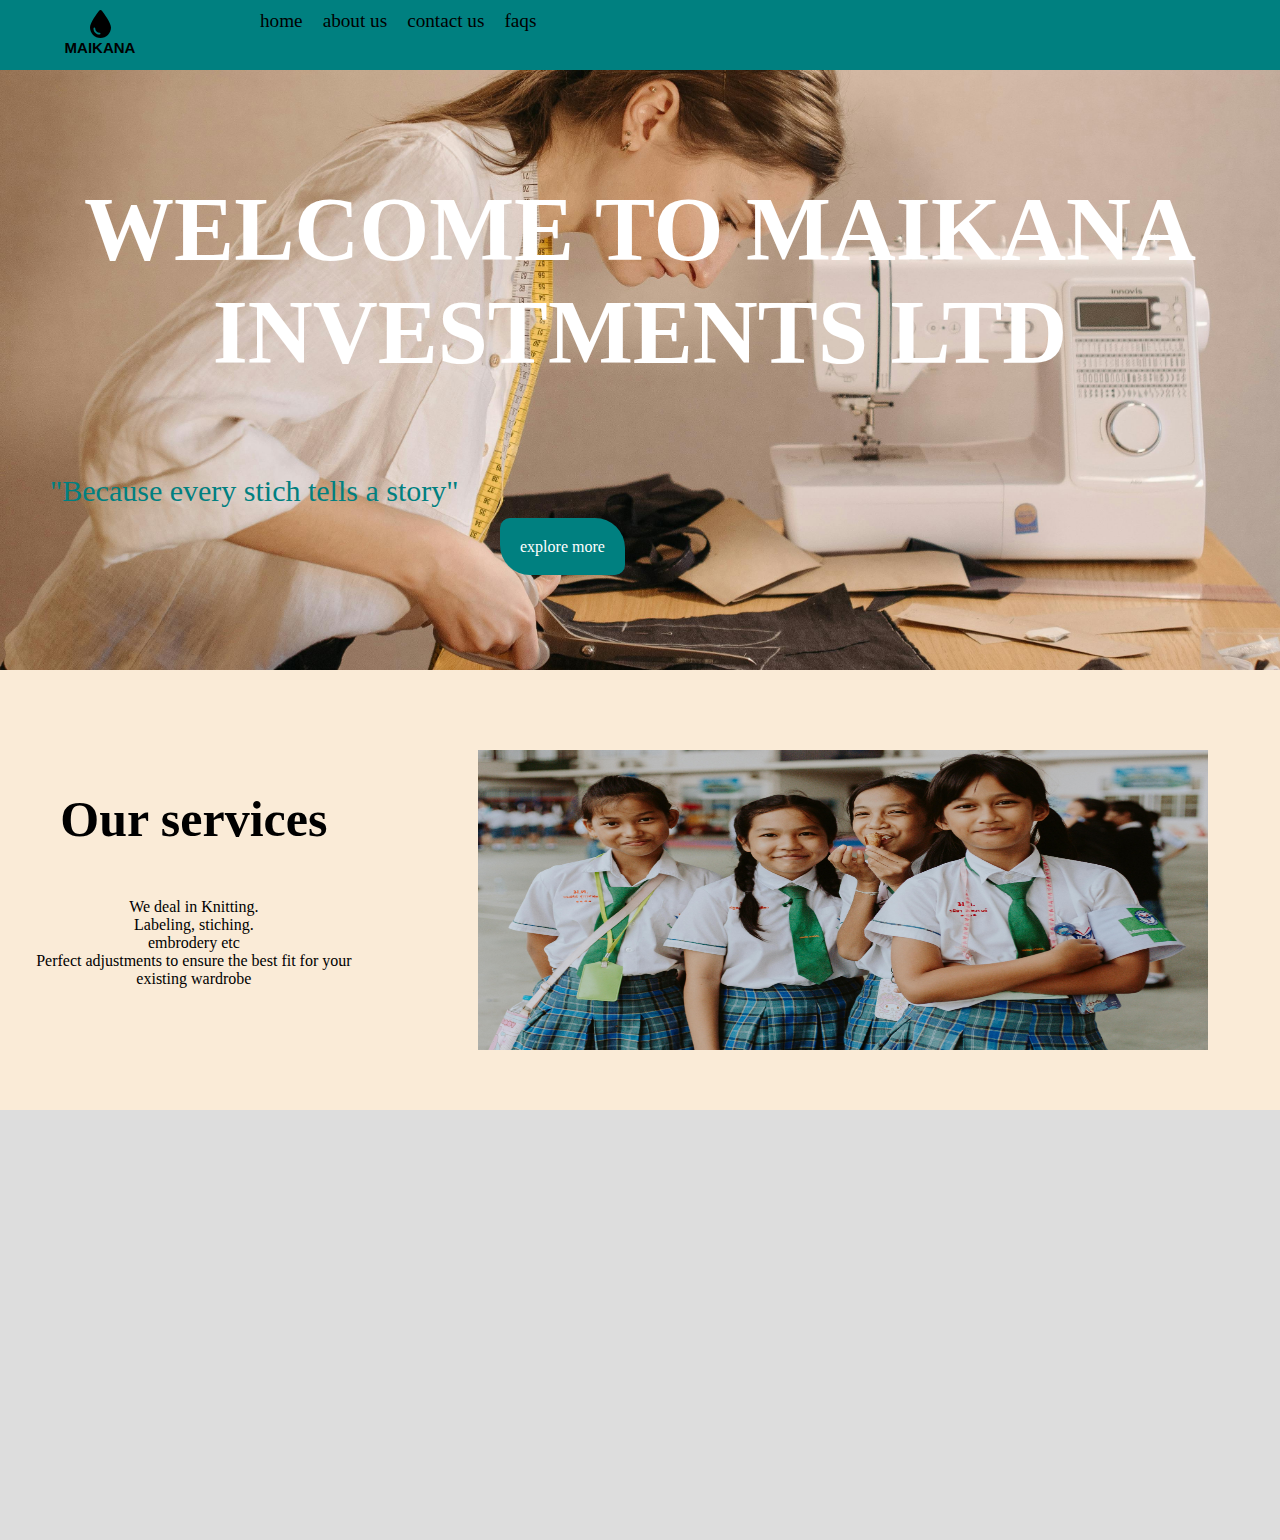
<file: index.html>
<!DOCTYPE html>
<html lang="en">
<head>
    <meta charset="UTF-8">
    <meta name="viewport" content="width=device-width, initial-scale=1.0">
    <title>Home</title>
    <link rel="stylesheet" href="styles.css">
</head>
<body>
    <nav>
       
        <br>
        <div class="logo">
        <img src="images/droplet-solid.svg" alt="">
        <h3>MAIKANA </h3>
        </div>
        
        <a href="index.html">home</a>
        <a href="about.html">about us</a>
        <a href="contact us.html">contact us</a>
        <a href="Faqs.html">faqs</a>
        
    </nav>
    <div class="banner">
        <br>
        <h3>WELCOME TO MAIKANA INVESTMENTS LTD</h3>
        <p>"Because every stich tells a story"</p>
        <a href="">explore more</a>
    </div>
    <div class="object">
        <div class="text-image">
            <h3>Our services</h3>
            <p>We deal in Knitting. <br> Labeling, stiching. <br> embrodery etc<br>Perfect adjustments to ensure the best fit for your  existing wardrobe <br> 
        </div>
        <div class="image-container">
            <img src="./images/2.jpg" alt="" >
        </div>
    </div>
    
    
    
</body>
</html>
</file>
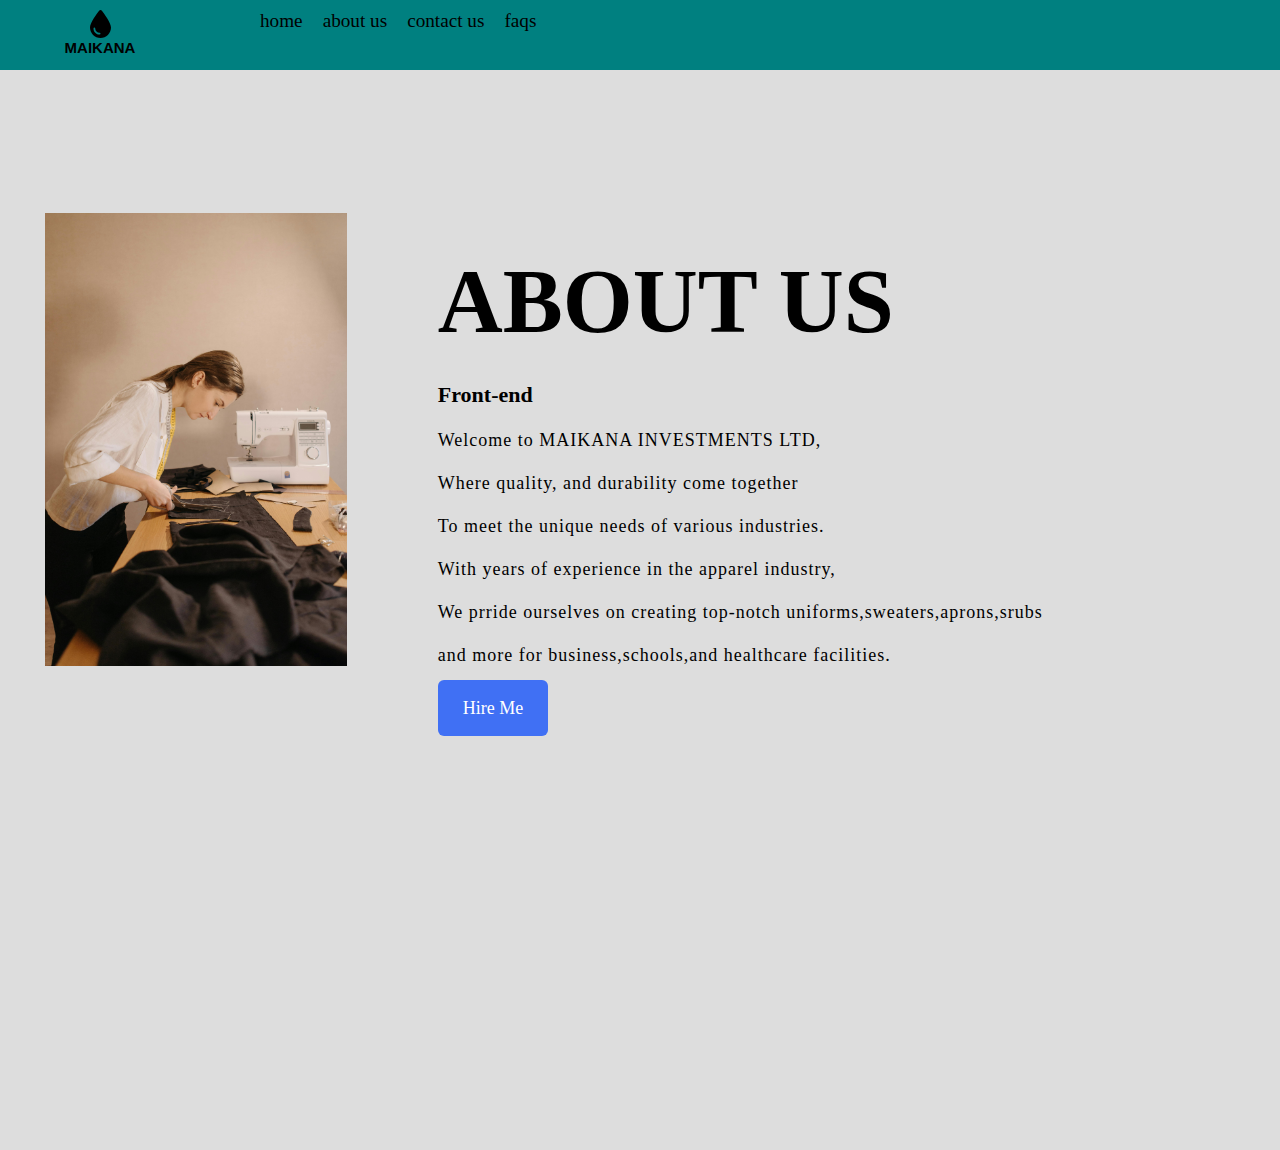
<file: about.html>
<!DOCTYPE html>
<html lang="en">
<head>
    <meta charset="UTF-8">
    <meta name="viewport" content="width=device-width, initial-scale=1.0">
    <title>about us</title>
    <link rel="stylesheet" href="styles.css">
</head>
<body>
    <nav>
       
        <br>
        <div class="logo">
        <img src="images/droplet-solid.svg" alt="">
        <h3>MAIKANA </h3>
        </div>
        
        <a href="index.html">home</a>
        <a href="#">about us</a>
        <a href="contact us.html">contact us</a>
        <a href="Faqs.html">faqs</a>
        
    </nav>
    <section class="about-us">
        <div class="about">
            <img src="./images/1.jpg" class="pic" >
            <div class="text">
                <h3>ABOUT US</h3>
                <h4>Front-end</h4>
                <p>Welcome to MAIKANA INVESTMENTS LTD,</p>
                <p>Where quality, and durability come together</p>
                <p>To meet the unique needs of various industries.</p>
                <p>With years of experience in the apparel industry,</p>
                <p>We prride ourselves on creating top-notch uniforms,sweaters,aprons,srubs</p>
                <p>and more for business,schools,and healthcare facilities.</p>
                 <div class="link">
                    <a href="#" class="hire">Hire Me</a>

                 </div>
            </div>

        </div>
    </section>
   
    

    
</body>
</html>
</file>
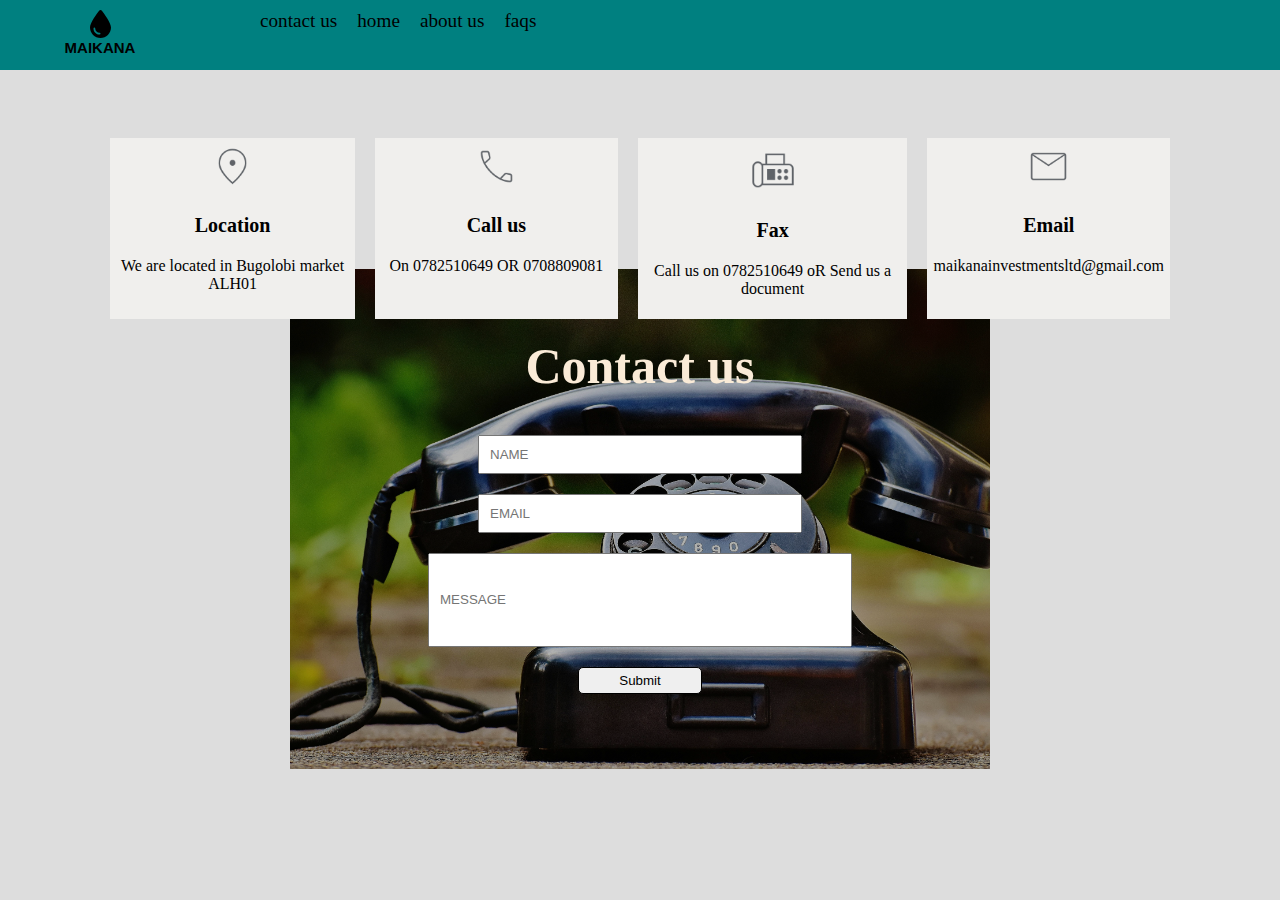
<file: contact us.html>
<!DOCTYPE html>
<html lang="en">
<head>
    <meta charset="UTF-8">
    <meta name="viewport" content="width=device-width, initial-scale=1.0">
    <title>Contact us</title>
    <link rel="stylesheet" href="styles.css">
</head>
<body>
    <nav>
       
        <br>
        <div class="logo">
        <img src="images/droplet-solid.svg" alt="">
        <h3>MAIKANA </h3>
        </div>
        <a href="#">contact us</a>
        <a href="index.html">home</a>
        <a href="about.html">about us</a>
        <a href="Faqs.html">faqs</a>
    
        
    </nav>
    <br>
    <div class="icons">
        <div class="location">
         <img src="images/location.png" alt="">
         <h3>Location</h3>
         <p> We are located in Bugolobi market ALH01</p> 
        </div>
        <div class="phone">
         <img src="images/call.png" alt="">
         <h3>Call us</h3>
         <p> On 0782510649 OR 0708809081</p>
        </div>
        <div class="fax">
         <img src="images/fax.png" alt="">
         <h3>Fax</h3>
         <p> Call us on 0782510649 oR Send us a document</p>
        </div>
        <div class="email">
         <img src="images/mail.png" alt="">
         <h3>Email</h3>
         <p> maikanainvestmentsltd@gmail.com</p>
        </div>
     </div>
     
    <div class="contact">
        
        
        <div class="box">
            <br>
        <h3 class="brenda">Contact us</h3>
     
    <input class="input1" placeholder="NAME" type="text">
    <br>
    <input class="input2" placeholder="EMAIL" type="text">
    <br>
    <input class="input3" placeholder="MESSAGE" type="text">
    <br>
    <button class="submit">Submit</button>
        </div>
    </div>
    

    
</body>
</html>
</file>
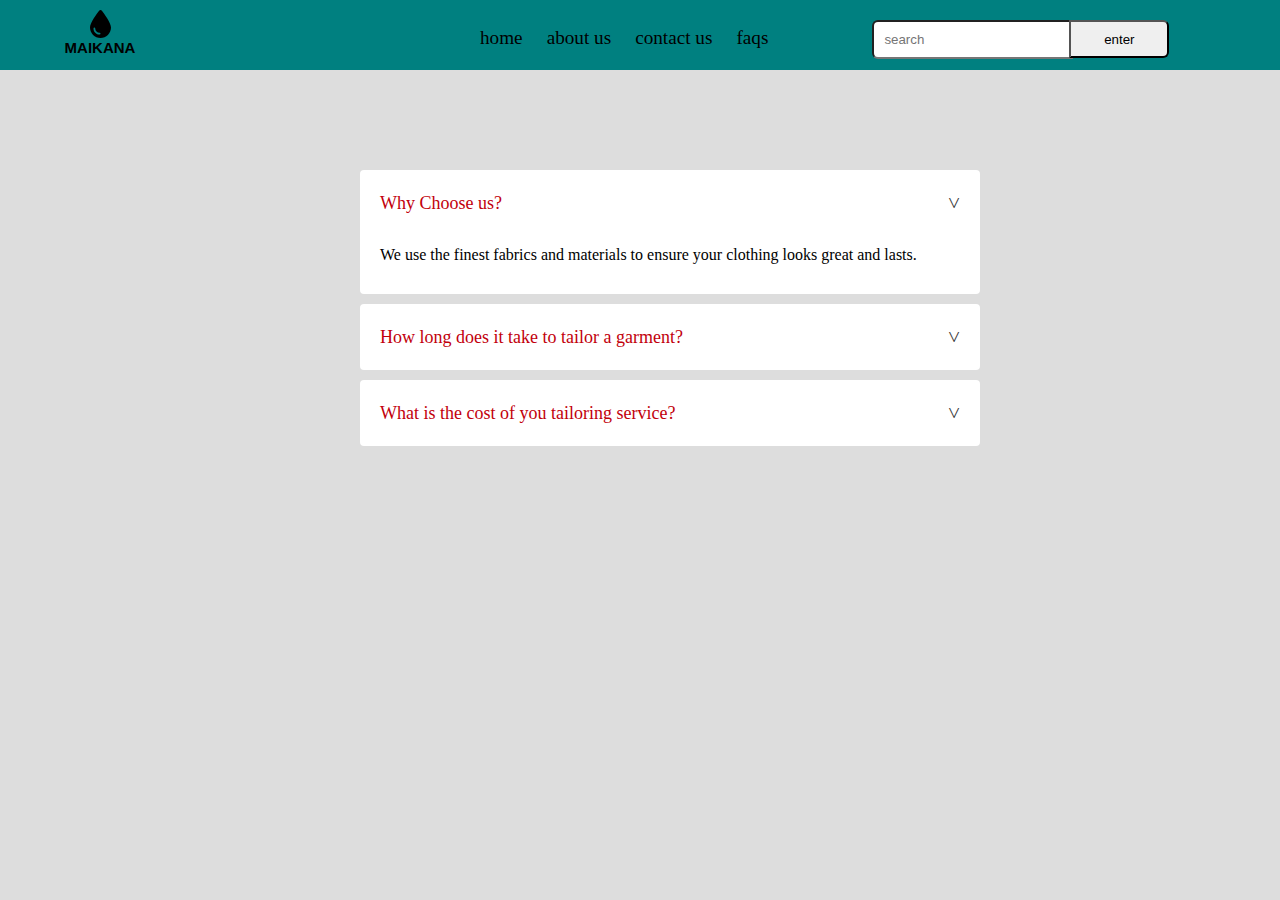
<file: Faq.html>
<!DOCTYPE html>
<html lang="en">
<head>
    <meta charset="UTF-8">
    <meta name="viewport" content="width=device-width, initial-scale=1.0">
    <title>Frequently Asked Questions</title>
    <link rel="stylesheet" href="styles.css">
</head>
<body>
    <nav>
       
        <br>
        <div class="logo">
        <img src="images/droplet-solid.svg" alt="">
        <h3>MAIKANA </h3>
        </div>
        <div class="navsec">
        <a href="index.html">home</a>
        <a href="about.html">about us</a>
        <a href="contact us.html">contact us</a>
        <a href="#">faqs</a>
        <input type="text"placeholder="search">
        <button>enter</button>
        
        </div>
    </nav>
    <ul id="reason">
        <li>
            <label for="first">Why Choose us?<span>&#x3e;</span></label>
            <input type="radio" name="reason" id="first" checked>
            <div class="content">
                <p>We use the finest fabrics and materials to ensure your clothing looks great and lasts.</p>

            </div>
        </li>
        <li>
            <label for="second">How long does it take to tailor a garment?<span>&#x3e;</span></label>
            <input type="radio" name="reason" id="second" >
            <div class="content">
                <p>The time frame depends on the complexity of the garment and alterations needed</p>
                <p>Minor alterations take 2-3 days while detailed work can take 2-4 weeks.</p>

            </div>
        </li>
        <li>
            <label for="third">What is the cost of you tailoring service?<span>&#x3e;</span></label>
            <input type="radio" name="reason" id="third" >
            <div class="content">
                <p>The cost varies based on the type service.A clothing is priced depending on</p>
                <p>fabric,design,and labor.we provide a detailed estimate after consultation.</p>

            </div>
        </li>
        

            </div>
        </li>
    </ul>
    
</body>
</html>
</file>
<file: styles.css>
body
{
    padding: 0;
    margin: 0;
    overflow-x: hidden;
    
}
nav
{
    height: 70px;
    background: teal;
    display: flex;
}
nav img
{
    width: 7%;
    margin-top: 10px;
}
.logo 
{
    text-align: center;
    font-family: Arial, Helvetica, sans-serif;
margin-left: -50px;
    
}
.logo h3{
    font-size: 15px;
    margin-top: -3px;
    
}
nav a{
    margin: 10px;
    color: black;
    text-decoration: none;
    font-size: larger;
}
.navsec
{
    margin-left: 200px;
    padding: 30px;
}

.banner
{
   background: white; 
   height: 600px;
   background: url("./images/1.jpg");
   background-repeat: no-repeat;
   background-position: center;
   background-size: cover;
   
}
.banner h3
{
    text-align: center;
    color: white;
    font-size: 90px;
    font-weight: 700px;
}
.banner a
{
    text-align: center;
    background: teal;
    color: white;
    padding: 20px;
    border-radius: 10px 30px;
    margin-left: 500px;
    text-decoration: none;


}
.banner a:hover
{
    color: aqua;
    background: black;
    padding: 10px;
    border-radius:10px ;

}
.banner p:hover
{
transform: scale(1.2);
}
.banner p
  {
    transition: ease-out;
    text-align:left;
    margin-left: 50px;
    color: teal;
    font-size: 30px;
    font-weight:200px ;
    
    
    
  }
  input{
    padding: 10px;
  }
.object{
    background-color: antiquewhite;
    display: flex;
    height: 400px;
    width: 100%;
    /* justify-content: center; */
    padding: 20px;
    gap: 20px;
    float: left;
}
.text-image{
    
    
    height: 700px;
    align-items: center;
    text-align: center;
    gap: 20px; 
    justify-content: center;
    margin-top: 150px;
    

}
.text-image h3
{
    margin-top: -50px;
    font-size: 50px;
}
.image-container img{
    width: 80%;
    height: 300px;
    margin-right: 600px;
    margin-top: 60px;
    margin-left: 90px;

    
}


    



.contact
{
   background:linear-gradient(rgba(0,0,0,0.3),rgba(0,0,0,0.3)),url('images/pexels-pixabay-163007.jpg'); 
   text-align: center;
   height: 500px;
   width: 700px;
   margin-left: 290px;
   margin-top: -100px;
   background-size: cover;
   background-position: center;

}
.brenda
{
    margin-top: 50px;
    font-size: 50px;
    color: antiquewhite;
}
.icons
{
    display: flex;
    justify-content: space-between;
    
    padding: 20px 80px;
    margin: 20px;
}
.icons h3
{
  font-size: 20px;  
}
.icons img
{
    width: 20%;
    
}
.location
{
text-align: center;
padding: 5px;
margin:10px ;
background-color:  rgb(240, 239, 237);
}
.phone
{
    text-align: center;
    padding: 5px;
    margin:10px ;
    background-color:  rgb(240, 239, 237);
}
.email
{
    text-align: center;
    padding: 5px;
    margin:10px ;
    background-color:  rgb(240, 239, 237);
}
.fax
{
    text-align: center;
    padding: 5px;
    margin:10px ;
    background-color:  rgb(240, 239, 237);
}
.box
{
    text-align: center;

}
.input1
{
    width: 300px;
   margin-top: -50px; 
  
}
.input2
{
    width: 300px;
   margin-top: 20px; 
   
}
.input3
{
   margin-top: 20px; 
    width: 400px;
   height: 70px;
}
.submit
{
    margin-top: 20px;
    padding: 5px 40px;
    border-color: white;
    border-radius: 5px;
    border: 1px solid;
}
body{
    background: #ddd;
}



#reason{
    margin: 100px auto;
    width: 600px
}
#reason li{
    list-style: none;
    width: 100%;
    margin-bottom: 10px;
    background: #fff;
    padding:10px;
    border-radius: 4px;

}
#reason li label{
    padding: 10px;
    display: flex;
    align-items: center;
    justify-content: space-between;
    font-size: 18px;
    font-weight: 500px;
    cursor: pointer;
    color: #c2000c;
}
#reason li label span{
    transform: rotate(90deg);
    font-size: 22px;
    color: #333;
}
#reason label + input[type="radio"]{
    display: none;
}
#reason .content{
    padding: 0 10px;
    line-height: 26px;
    max-height: 0;
    overflow: hidden;
    transition: max-height 0.5s;
}
#reason label + input[type="radio"]:checked + .content{
    max-height: 400px;
}
.about-us{
width: 100%;
height: 100vh;
background: #ddd;
padding: 90px 0;
}
.pic{
    height: auto;
    width: 302px;
}
.pic{
    height: auto;
    width: 302px;
}
 .about{
    width: 1130px;
    max-width:85% ;
    margin: 0,auto;
    display: flex;
    align-items: center;
    justify-content:space-around ;
} 
.text h3{
    font-size: 90px;
    font-weight: 600px;
    margin-bottom: 10px;
}
.text h4{
    font-size: 22px;
    font-weight: 500px;
    margin-bottom: 20px;
}
.text p{
    font-size: 18px;
    line-height: 25px;
    letter-spacing: 1px;
}
.link{
    margin-top: 30px;
}
.hire{
    text-decoration: none;
    font-size: 18px;
    color: #fff;
    background: #4070f4;
    padding:18px 25px ;
    border-radius: 6px;
    border: none;
    transition: 0.5s;
}
.hire:hover{
    background: #000;
}
.navsec input{
    border-top-left-radius: 6px;
    border-bottom-left-radius:6px;

    margin-left: 90px;
    margin-top:-50px;
}
nav button{
    margin-left: -8px;
    height: 38px;
    width: 100px;
    border-bottom-right-radius:6px;
    border-top-right-radius:6px;
    
}
.navsec{
    padding: 20px;
}
</file>
